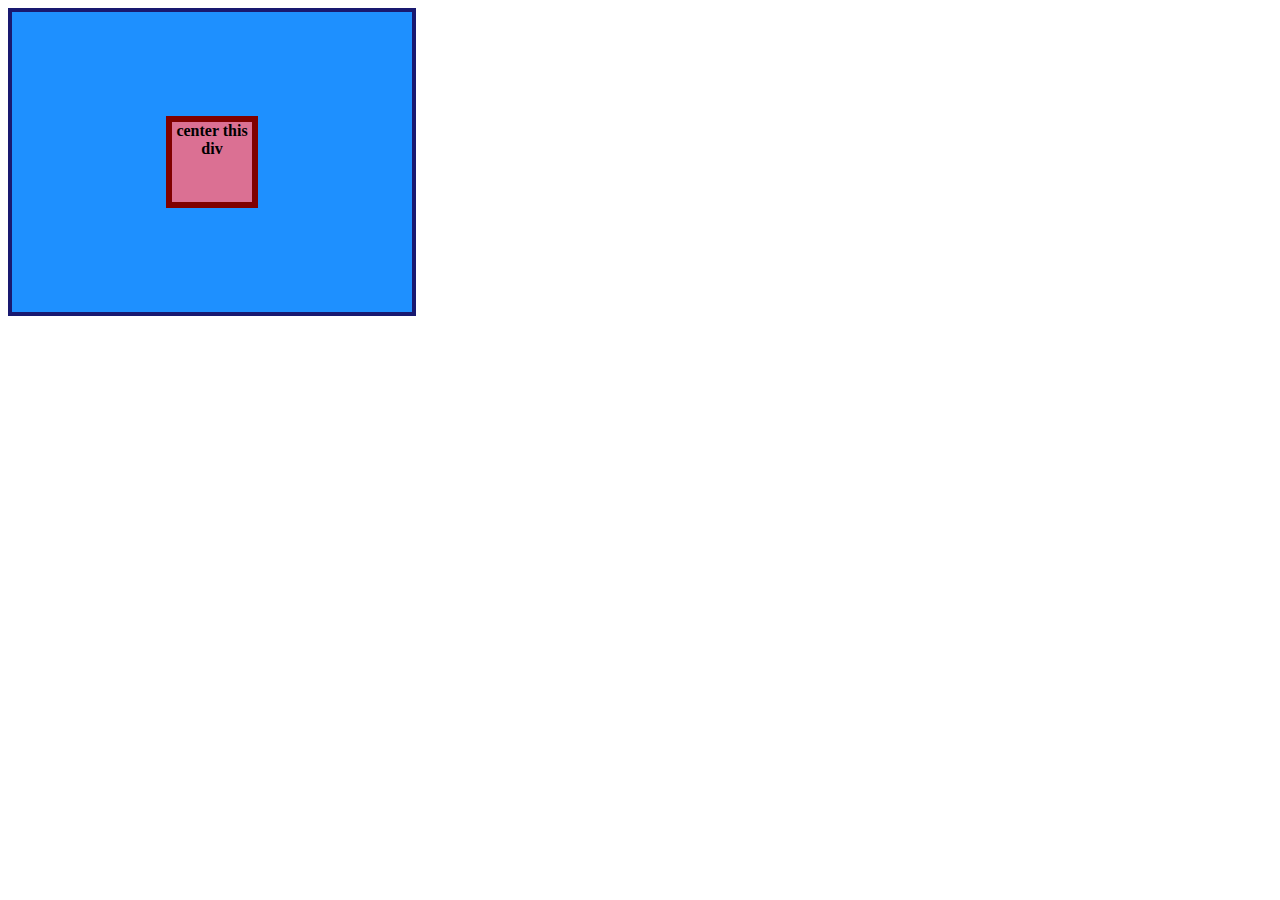
<file: flex/01-flex-center/index.html>
<!DOCTYPE html>
<html lang="en">
  <head>
    <meta charset="UTF-8">
    <meta http-equiv="X-UA-Compatible" content="IE=edge">
    <meta name="viewport" content="width=device-width, initial-scale=1.0">
    <title>CENTER THIS DIV</title>
    <link rel="stylesheet" href="style.css">
  </head>
  <body>
    <div class="container">
      <div class="box">center this div</div>
    </div>
  </body>
</html>
</file>
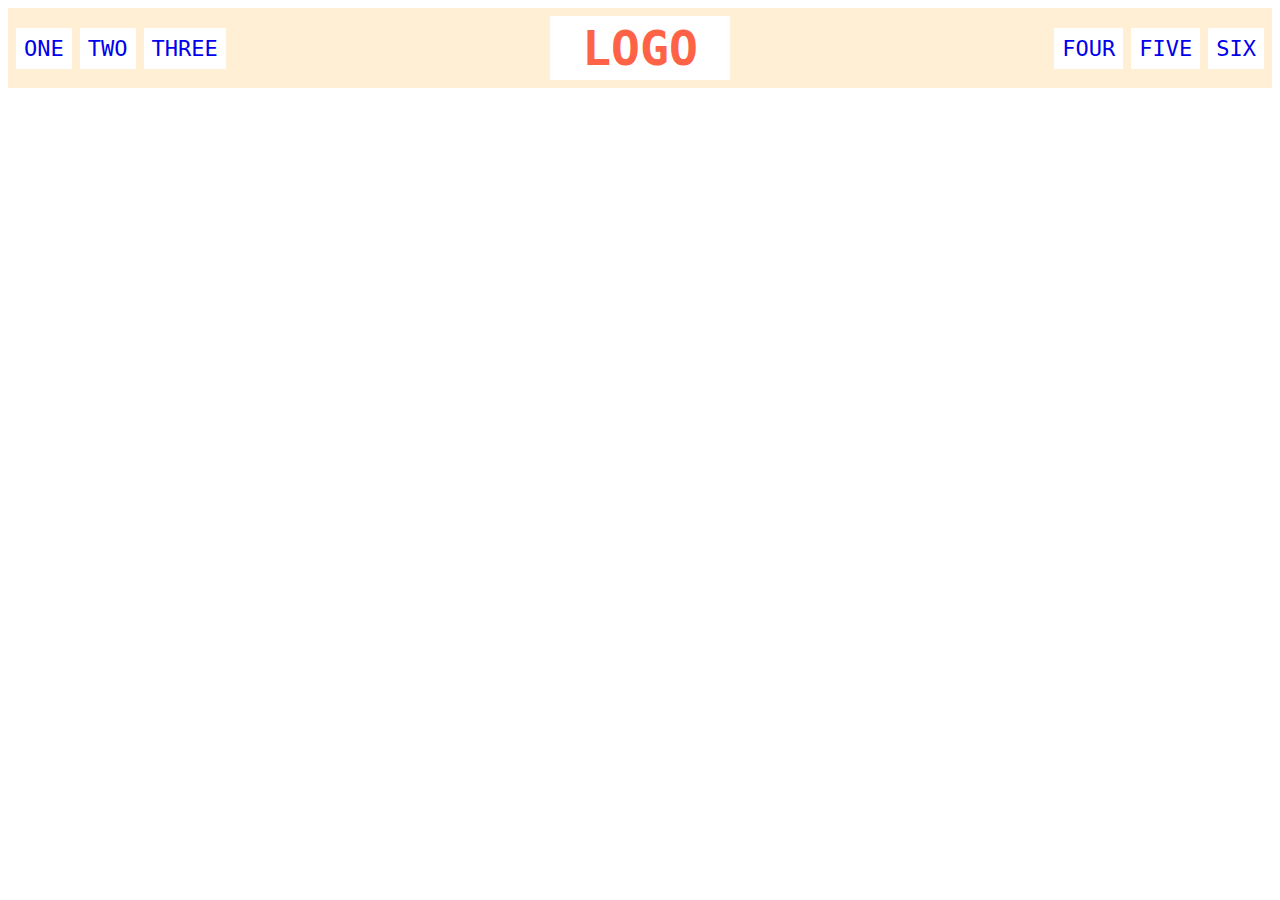
<file: flex/02-flex-header/index.html>
<!DOCTYPE html>
<html lang="en">
  <head>
    <meta charset="UTF-8">
    <meta http-equiv="X-UA-Compatible" content="IE=edge">
    <meta name="viewport" content="width=device-width, initial-scale=1.0">
    <title>Flex Header</title>
    <link rel="stylesheet" href="style.css">
  </head>
  <body>
    <div class="header">
      <div class="left-links">
        <ul>
          <li><a href="#">ONE</a></li>
          <li><a href="#">TWO</a></li>
          <li><a href="#">THREE</a></li>
        </ul>
      </div>
      <div class="logo">LOGO</div>
      <div class="right-links">
        <ul>
          <li><a href="#">FOUR</a></li>
          <li><a href="#">FIVE</a></li>
          <li><a href="#">SIX</a></li>
        </ul>
      </div>
    </div>
  </body>
</html>
</file>
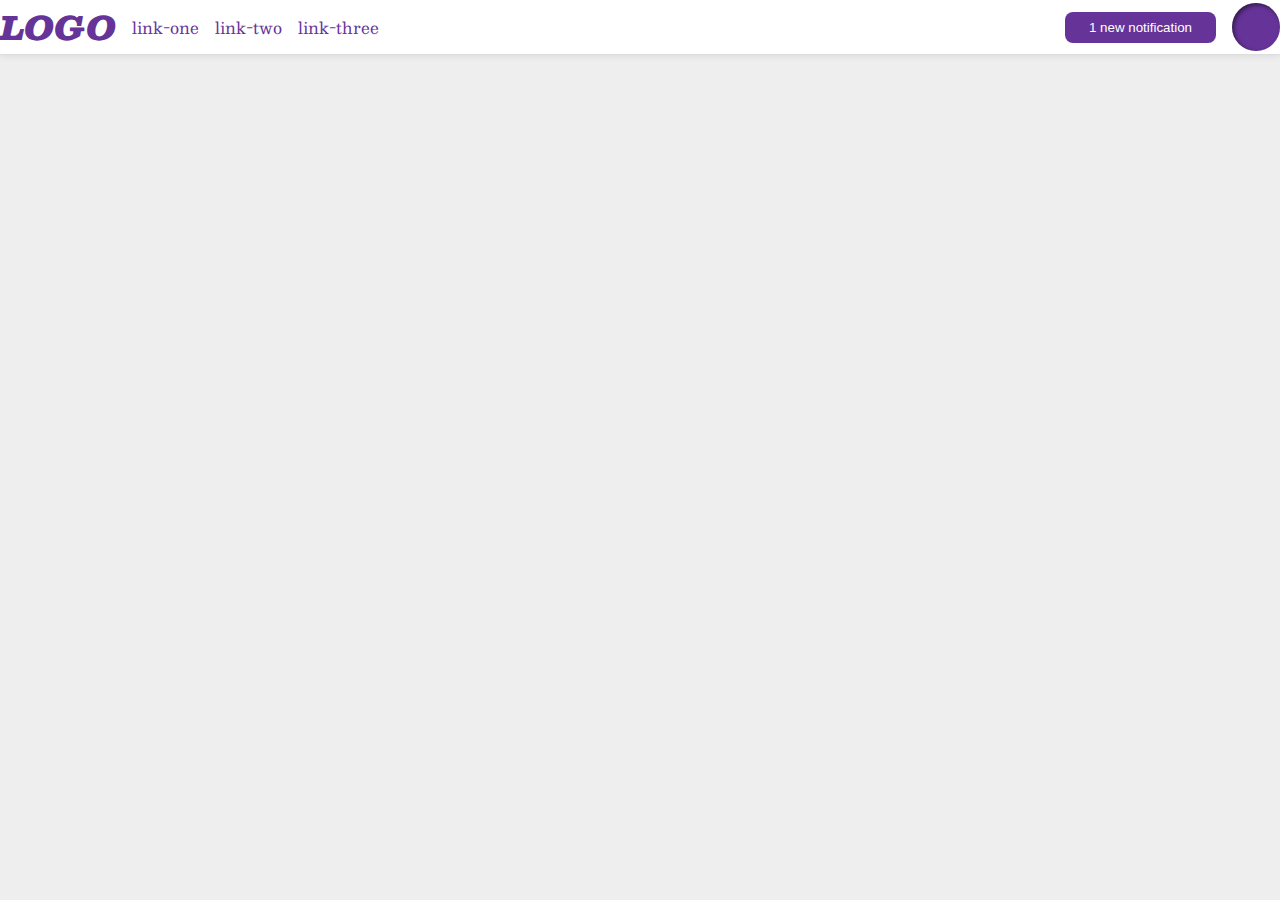
<file: flex/03-flex-header-2/index.html>
<!DOCTYPE html>
<html lang="en">
  <head>
    <meta charset="UTF-8">
    <meta http-equiv="X-UA-Compatible" content="IE=edge">
    <meta name="viewport" content="width=device-width, initial-scale=1.0">
    <title>Flex Header 2</title>
    <link rel="stylesheet" href="style.css">
  </head>
  <body>
    <div class="header">
      <div class="left-container">
        <div class="logo">
          LOGO
        </div>
        <ul class="links">
          <li><a href="google.com">link-one</a></li>
          <li><a href="google.com">link-two</a></li>
          <li><a href="google.com">link-three</a></li>
        </ul>
      </div>
      <div class="right-container">  
        <button class="notifications">
          1 new notification
        </button>
        <div class="profile-image"></div>
      </div>  
    </div>
  </body>
</html>
</file>
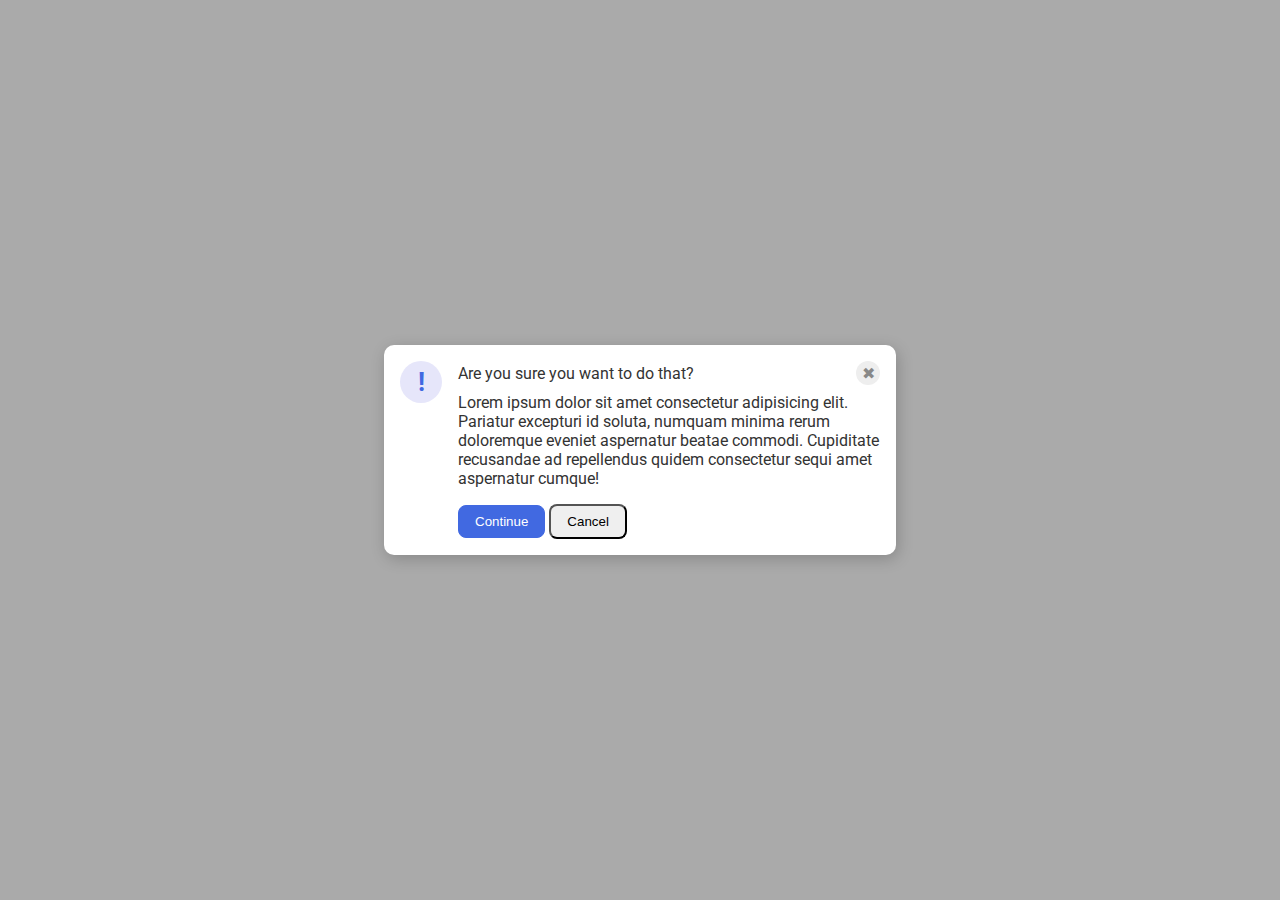
<file: flex/05-flex-modal/index.html>
<!DOCTYPE html>
<html lang="en">
  <head>
    <meta charset="UTF-8">
    <meta http-equiv="X-UA-Compatible" content="IE=edge">
    <meta name="viewport" content="width=device-width, initial-scale=1.0">
    <link rel="stylesheet" href="style.css">
    <title>Modal</title>
  </head>
  <body>
    <div class="modal">
      <div class="icon">!</div>
      <div class="container"> 
        <div class="header-container">
          <div class="header">Are you sure you want to do that?</div>
          <div class="close-button">✖</div>
        </div>
        <div class="text">Lorem ipsum dolor sit amet consectetur adipisicing elit. Pariatur excepturi id soluta, numquam minima rerum doloremque eveniet aspernatur beatae commodi. Cupiditate recusandae ad repellendus quidem consectetur sequi amet aspernatur cumque!</div>
        <button class="continue">Continue</button>
        <button class="cancel">Cancel</button>
      </div>  
    </div>
  </body>
</html>
</file>
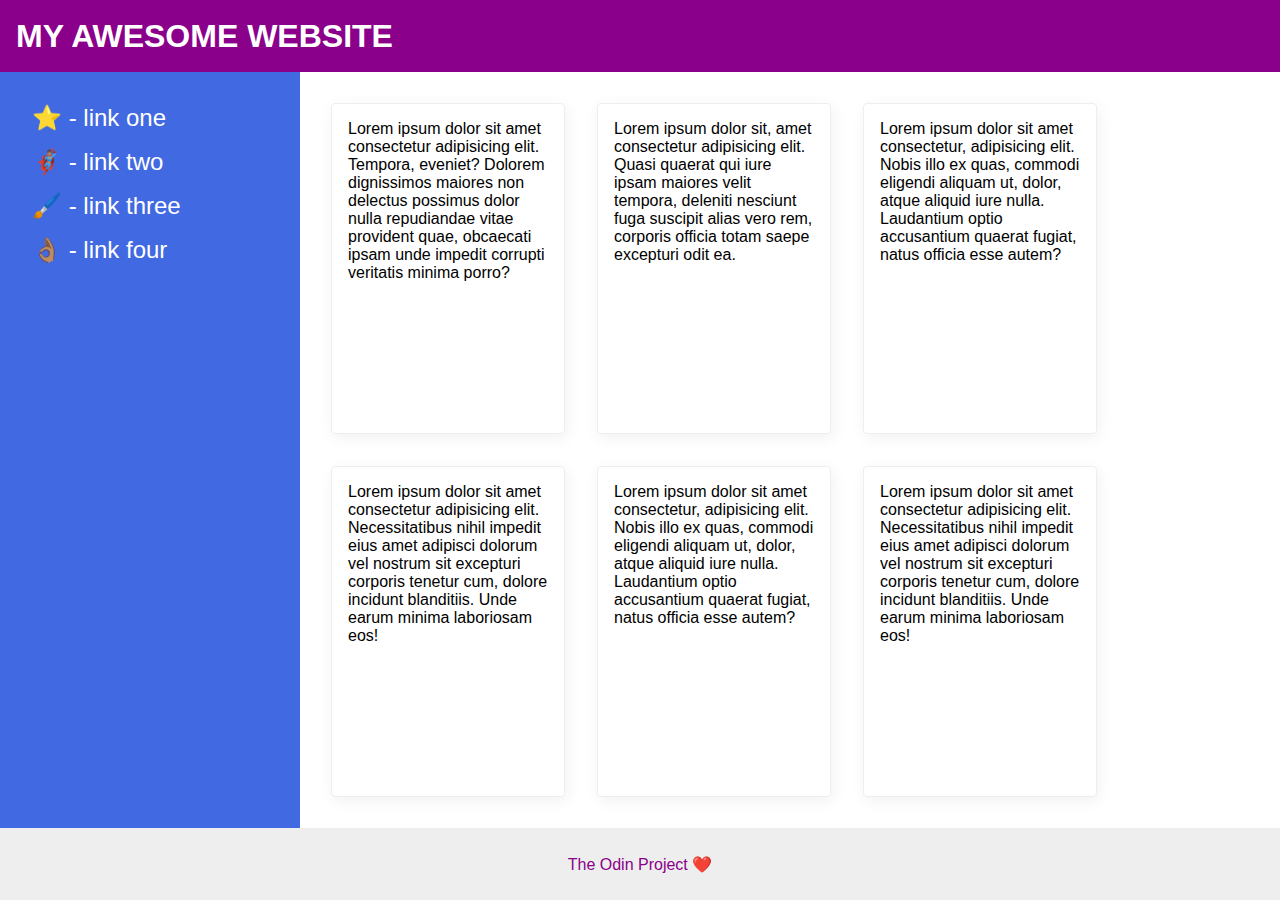
<file: flex/07-flex-layout-2/index.html>
<!DOCTYPE html>
<html lang="en">
  <head>
    <meta charset="UTF-8">
    <meta http-equiv="X-UA-Compatible" content="IE=edge">
    <meta name="viewport" content="width=device-width, initial-scale=1.0">
    <title>The Holy Grail</title>
    <link rel="stylesheet" href="style.css">
  </head>
  <body>
    <div class="header">
      MY AWESOME WEBSITE
    </div>
    <div class="body">
      <div class="sidebar">
        <ul>
          <li><a href="#">⭐ - link one</a></li>
          <li><a href="#">🦸🏽‍♂️ - link two</a></li>
          <li><a href="#">🖌️ - link three</a></li>
          <li><a href="#">👌🏽 - link four</a></li>
        </ul> 
      </div>
      <div class="container">
        <div class="card">Lorem ipsum dolor sit amet consectetur adipisicing elit. Tempora, eveniet? Dolorem dignissimos maiores non delectus possimus dolor nulla repudiandae vitae provident quae, obcaecati ipsam unde impedit corrupti veritatis minima porro?</div> 
        <div class="card">Lorem ipsum dolor sit, amet consectetur adipisicing elit. Quasi quaerat qui iure ipsam maiores velit tempora, deleniti nesciunt fuga suscipit alias vero rem, corporis officia totam saepe excepturi odit ea.</div>
        <div class="card">Lorem ipsum dolor sit amet consectetur, adipisicing elit. Nobis illo ex quas, commodi eligendi aliquam ut, dolor, atque aliquid iure nulla. Laudantium optio accusantium quaerat fugiat, natus officia esse autem?</div>
        <div class="card">Lorem ipsum dolor sit amet consectetur adipisicing elit. Necessitatibus nihil impedit eius amet adipisci dolorum vel nostrum sit excepturi corporis tenetur cum, dolore incidunt blanditiis. Unde earum minima laboriosam eos!</div>
        <div class="card">Lorem ipsum dolor sit amet consectetur, adipisicing elit. Nobis illo ex quas, commodi eligendi aliquam ut, dolor, atque aliquid iure nulla. Laudantium optio accusantium quaerat fugiat, natus officia esse autem?</div>
        <div class="card">Lorem ipsum dolor sit amet consectetur adipisicing elit. Necessitatibus nihil impedit eius amet adipisci dolorum vel nostrum sit excepturi corporis tenetur cum, dolore incidunt blanditiis. Unde earum minima laboriosam eos!</div>
      </div>
    </div>    
    <div class="footer">
      The Odin Project ❤️
    </div>
  </body>
</html>
</file>
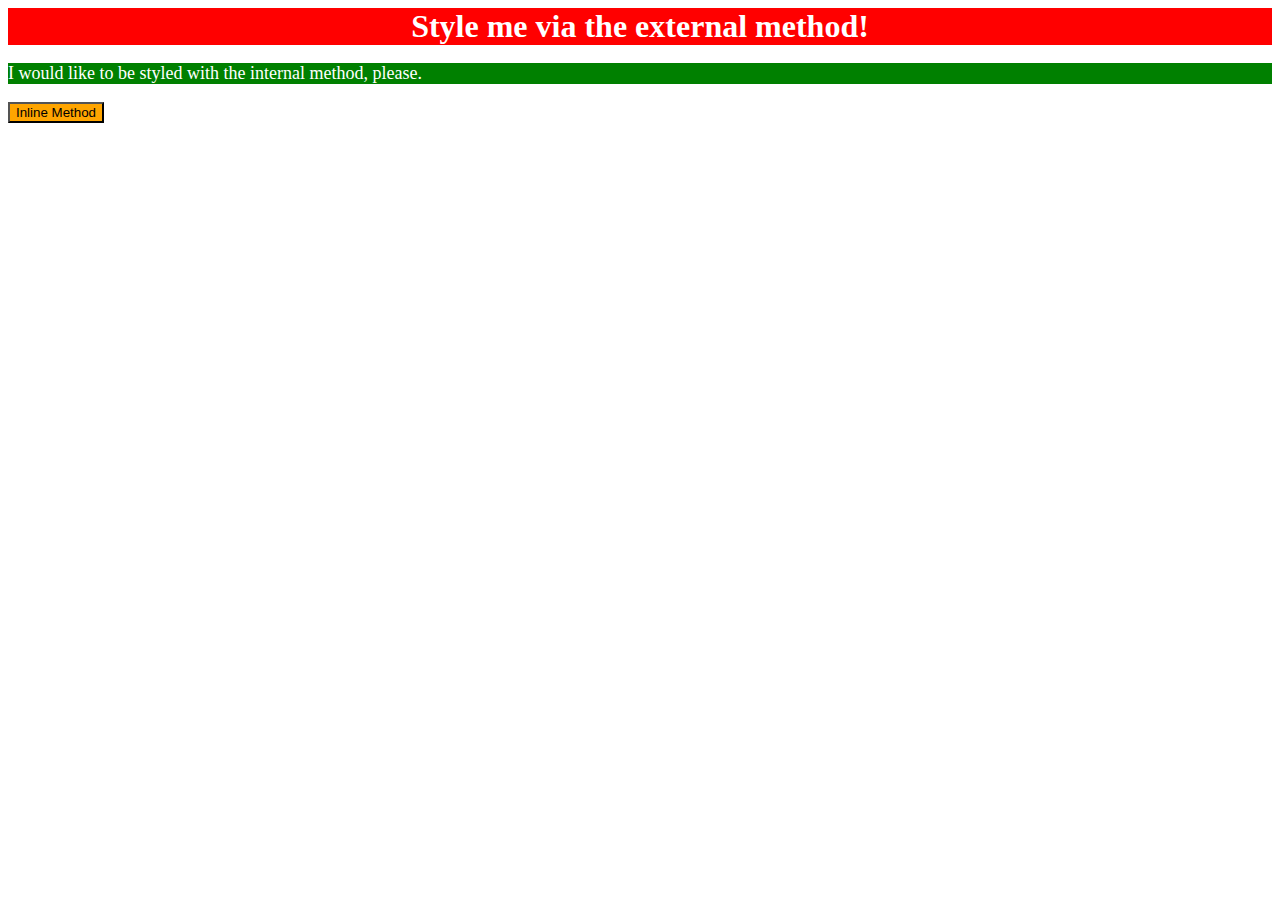
<file: foundations/01-css-methods/index.html>
<!DOCTYPE html>
<html lang="en">
  <head>
    <meta charset="UTF-8">
    <meta http-equiv="X-UA-Compatible" content="IE=edge">
    <meta name="viewport" content="width=device-width, initial-scale=1.0">
    <title>Methods for Adding CSS</title>
    <link rel="stylesheet" type="text/css" href="main.css">

    <style>
      p{
        background-color: green;
        color: white;
        font-size: 18px;
      }

    </style>
  </head>
  <body>
    <div>Style me via the external method!</div>
    <p>I would like to be styled with the internal method, please.</p>
    
    <button style="background-color: orange; font-size: 18;">Inline Method</button>
  </body>
</html>
</file>
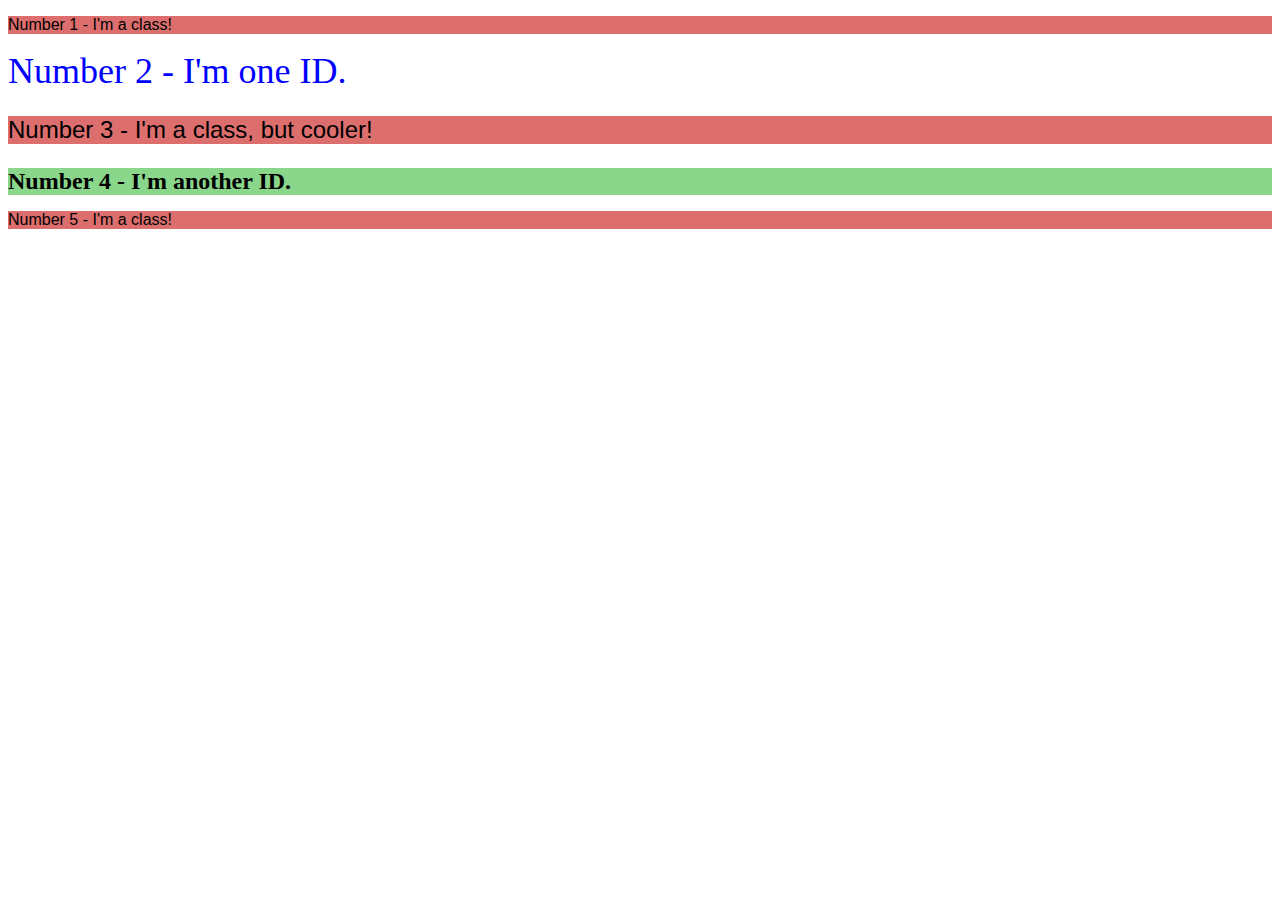
<file: foundations/02-class-id-selectors/index.html>
<!DOCTYPE html>
<html lang="en">
  <head>
    <meta charset="UTF-8">
    <meta http-equiv="X-UA-Compatible" content="IE=edge">
    <meta name="viewport" content="width=device-width, initial-scale=1.0">
    <title>Class and ID Selectors</title>
    <link rel="stylesheet" href="style.css">
  </head>
  <body>
    <p class="odd-numbers">Number 1 - I'm a class!</p>
    <div id="second-element">Number 2 - I'm one ID.</div>
    <p class="odd-numbers third-element">Number 3 - I'm a class, but cooler!</p>
    <div id="fourth-element">Number 4 - I'm another ID.</div>
    <p class="odd-numbers">Number 5 - I'm a class!</p>
  </body>
</html>
</file>
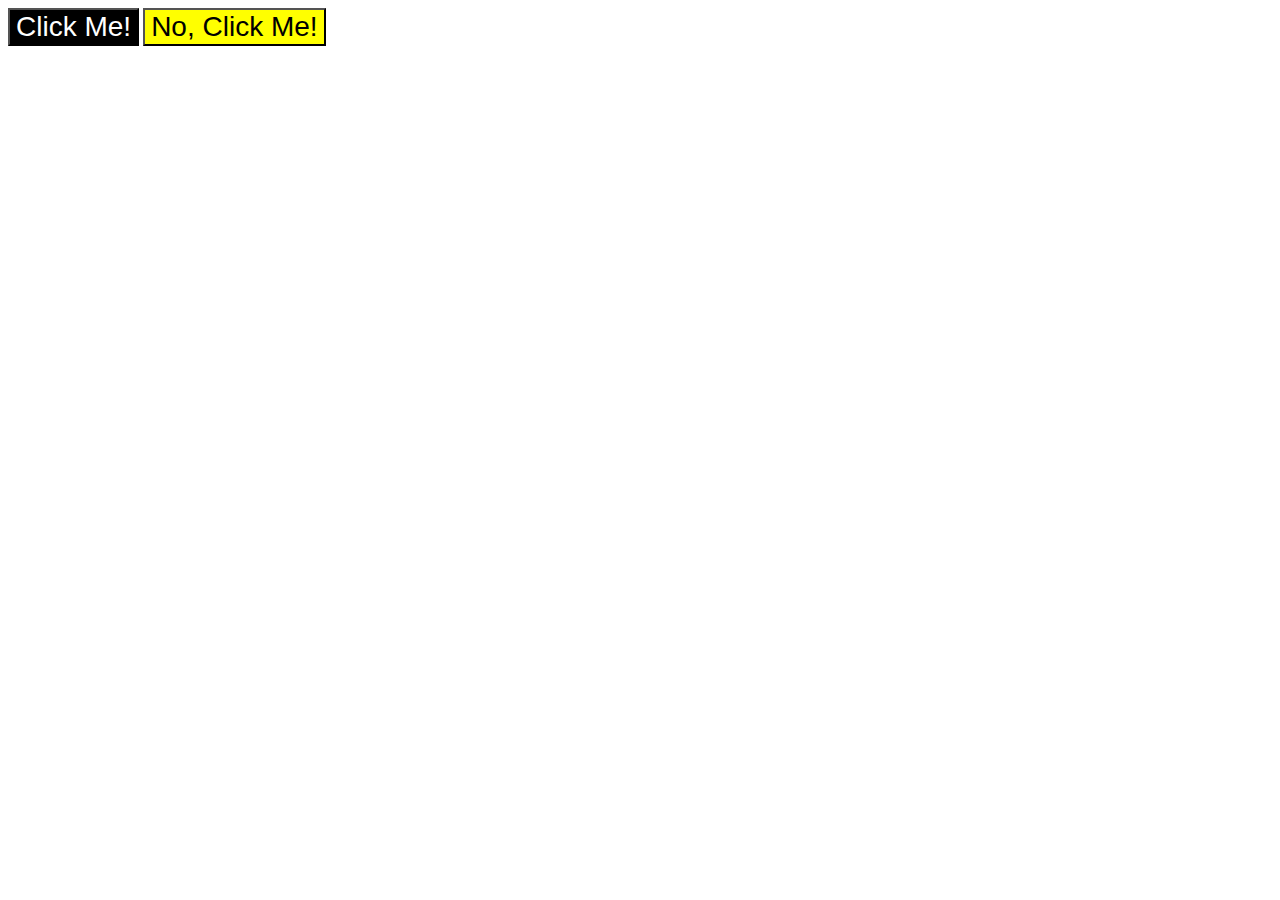
<file: foundations/03-grouping-selectors/index.html>
<!DOCTYPE html>
<html lang="en">
  <head>
    <meta charset="UTF-8">
    <meta http-equiv="X-UA-Compatible" content="IE=edge">
    <meta name="viewport" content="width=device-width, initial-scale=1.0">
    <title>Grouping Selectors</title>
    <link rel="stylesheet" href="style.css">
  </head>
  <body>
    <button class="first">Click Me!</button>
    <button id="second">No, Click Me!</button>
  </body>
</html>
</file>
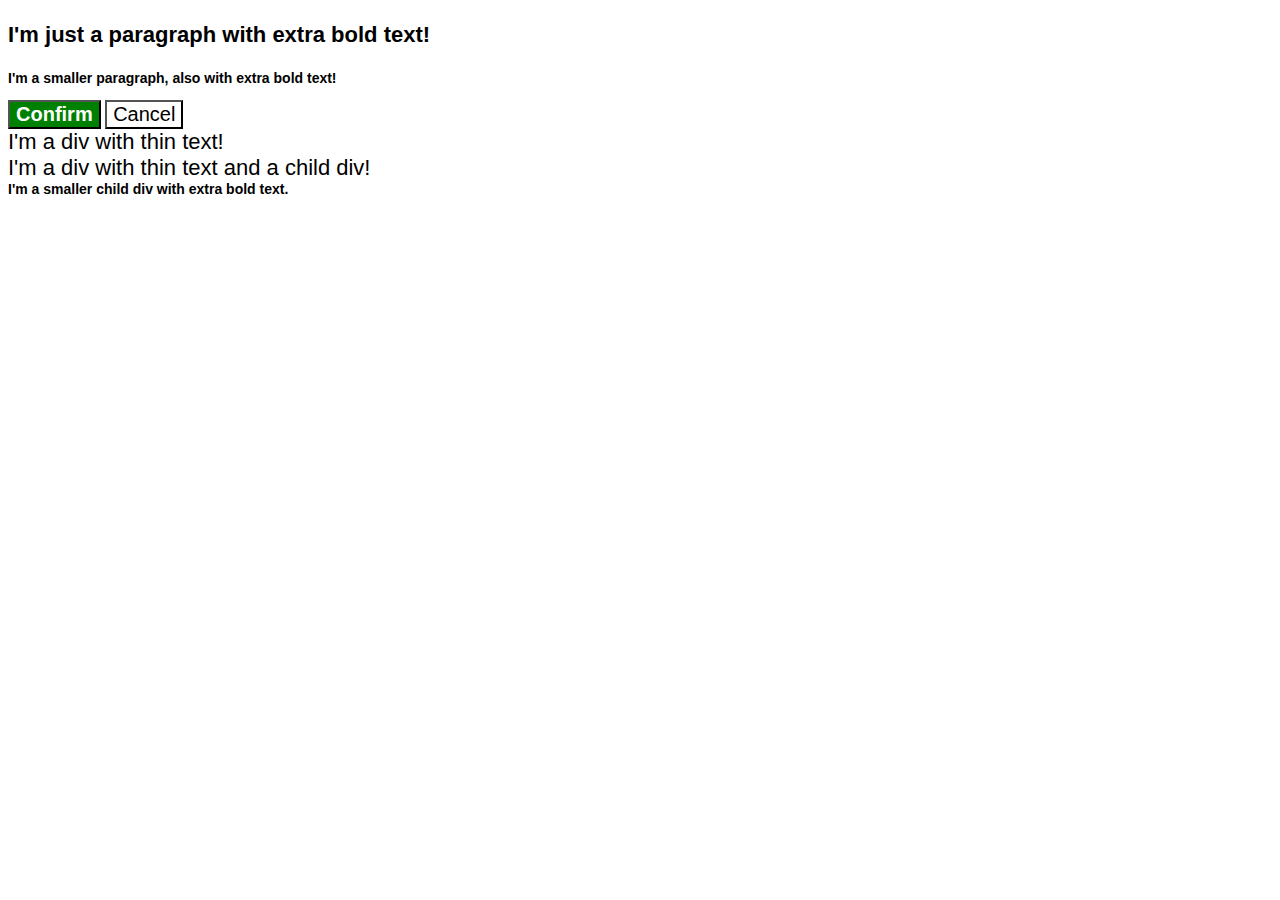
<file: foundations/06-cascade-fix/index.html>
<!DOCTYPE html>
<html lang="en">
  <head>
    <meta charset="UTF-8">
    <meta http-equiv="X-UA-Compatible" content="IE=edge">
    <meta name="viewport" content="width=device-width, initial-scale=1.0">
    <title>Fix the Cascade</title>
    <link rel="stylesheet" href="style.css">
  </head>
  <body>
    <p class="para">I'm just a paragraph with extra bold text!</p>
    <p class="para small-para">I'm a smaller paragraph, also with extra bold text!</p>

    <button id="confirm-button" class="button confirm">Confirm</button>
    <button id="cancel-button" class="button cancel">Cancel</button>

    <div class="text">I'm a div with thin text!</div>
    <div class="text">I'm a div with thin text and a child div!
      <div class="text child">I'm a smaller child div with extra bold text.</div>
    </div>
  </body>
</html>
</file>
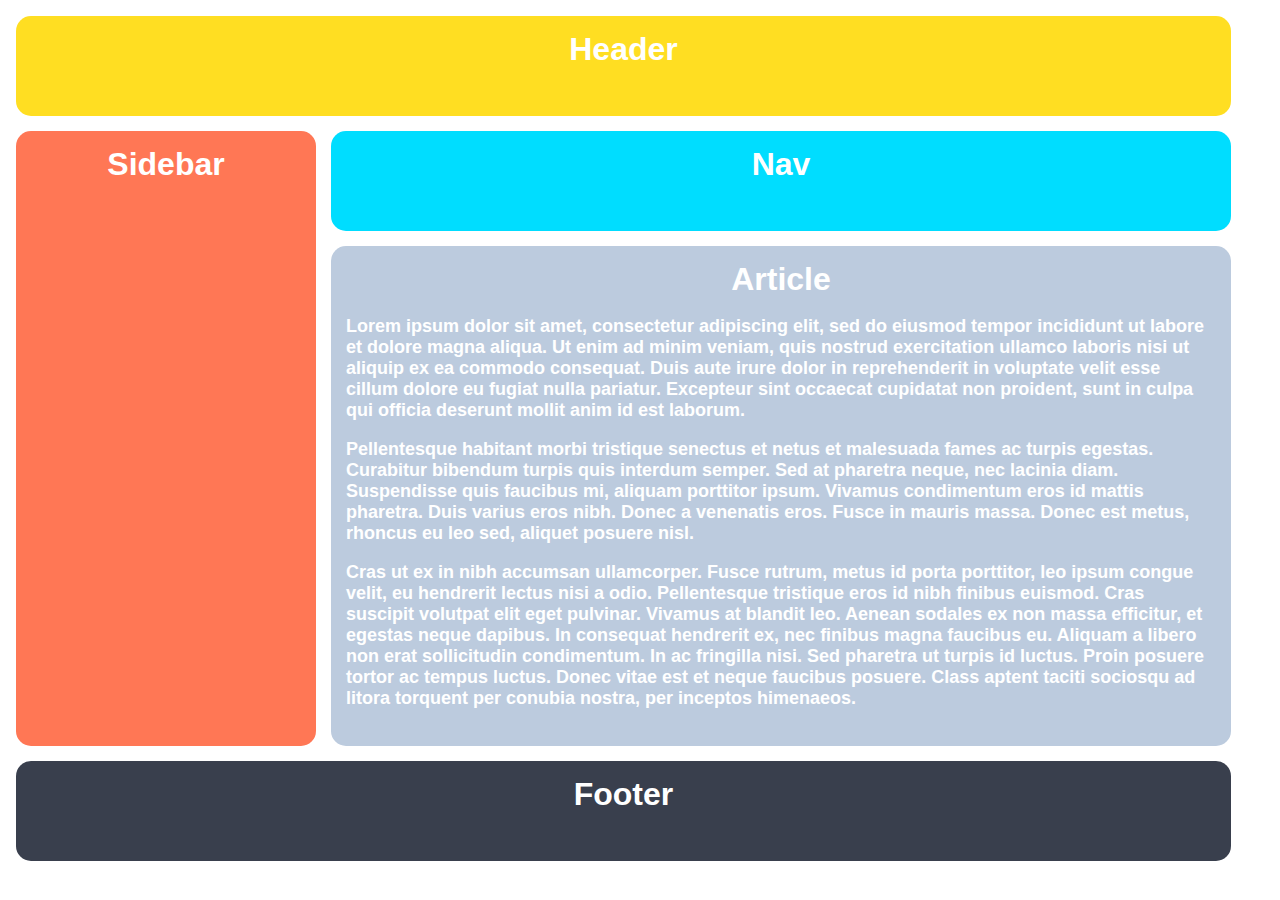
<file: grid/01-grid-layout-1/index.html>
<!DOCTYPE html>
<html lang="en">
  <head>
    <meta charset="UTF-8">
    <meta http-equiv="X-UA-Compatible" content="IE=edge">
    <meta name="viewport" content="width=device-width, initial-scale=1.0">
    <title>The Holy Grail</title>
    <link rel="stylesheet" href="style.css">
  </head>
  <body>
    <div class="container">
      <div class="header">Header</div> 
      <div class="sidebar">Sidebar</div>
      <div class="nav">Nav</div>
      <div class="article">Article
        <p>Lorem  ipsum dolor sit amet, consectetur adipiscing elit, sed do eiusmod tempor incididunt ut labore et dolore magna aliqua. Ut enim ad minim veniam, quis nostrud exercitation ullamco laboris nisi ut aliquip ex ea commodo consequat. Duis aute irure dolor in reprehenderit in voluptate velit esse cillum dolore eu fugiat nulla pariatur. Excepteur sint occaecat cupidatat non proident, sunt in culpa qui officia deserunt mollit anim id est laborum.</p>
        <p>Pellentesque habitant morbi tristique senectus et netus et malesuada fames ac turpis egestas. Curabitur bibendum turpis quis interdum semper. Sed at pharetra neque, nec lacinia diam. Suspendisse quis faucibus mi, aliquam porttitor ipsum. Vivamus condimentum eros id mattis pharetra. Duis varius eros nibh. Donec a venenatis eros. Fusce in mauris massa. Donec est metus, rhoncus eu leo sed, aliquet posuere nisl.</p>
        <p>Cras ut ex in nibh accumsan ullamcorper. Fusce rutrum, metus id porta porttitor, leo ipsum congue velit, eu hendrerit lectus nisi a odio. Pellentesque tristique eros id nibh finibus euismod. Cras suscipit volutpat elit eget pulvinar. Vivamus at blandit leo. Aenean sodales ex non massa efficitur, et egestas neque dapibus. In consequat hendrerit ex, nec finibus magna faucibus eu. Aliquam a libero non erat sollicitudin condimentum. In ac fringilla nisi. Sed pharetra ut turpis id luctus. Proin posuere tortor ac tempus luctus. Donec vitae est et neque faucibus posuere. Class aptent taciti sociosqu ad litora torquent per conubia nostra, per inceptos himenaeos.</p>
      </div>
      <div class="footer">Footer</div>
    </div>
  </body>
</html>
</file>
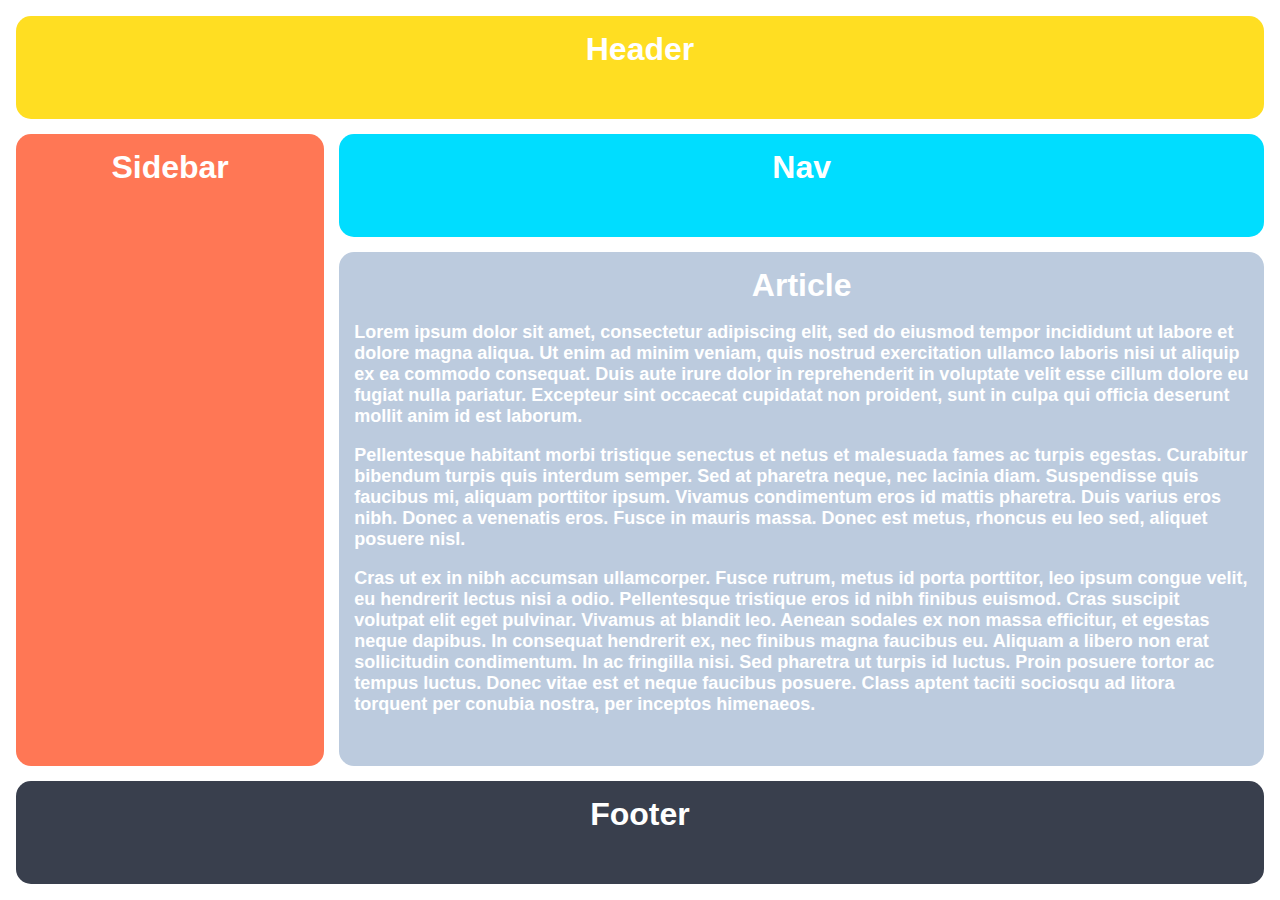
<file: grid/02-grid-layout-2/index.html>
<!DOCTYPE html>
<html lang="en">
  <head>
    <meta charset="UTF-8">
    <meta http-equiv="X-UA-Compatible" content="IE=edge">
    <meta name="viewport" content="width=device-width, initial-scale=1.0">
    <title>Responsive Holy Grail</title>
    <link rel="stylesheet" href="style.css">
  </head>
  <body>
    <div class="container">
      <div class="header">Header</div>
      <div class="sidebar">Sidebar</div> 
      <div class="nav">Nav</div>
      <div class="article">Article
        <p>Lorem  ipsum dolor sit amet, consectetur adipiscing elit, sed do eiusmod tempor incididunt ut labore et dolore magna aliqua. Ut enim ad minim veniam, quis nostrud exercitation ullamco laboris nisi ut aliquip ex ea commodo consequat. Duis aute irure dolor in reprehenderit in voluptate velit esse cillum dolore eu fugiat nulla pariatur. Excepteur sint occaecat cupidatat non proident, sunt in culpa qui officia deserunt mollit anim id est laborum.</p>
        <p>Pellentesque habitant morbi tristique senectus et netus et malesuada fames ac turpis egestas. Curabitur bibendum turpis quis interdum semper. Sed at pharetra neque, nec lacinia diam. Suspendisse quis faucibus mi, aliquam porttitor ipsum. Vivamus condimentum eros id mattis pharetra. Duis varius eros nibh. Donec a venenatis eros. Fusce in mauris massa. Donec est metus, rhoncus eu leo sed, aliquet posuere nisl.</p>
        <p>Cras ut ex in nibh accumsan ullamcorper. Fusce rutrum, metus id porta porttitor, leo ipsum congue velit, eu hendrerit lectus nisi a odio. Pellentesque tristique eros id nibh finibus euismod. Cras suscipit volutpat elit eget pulvinar. Vivamus at blandit leo. Aenean sodales ex non massa efficitur, et egestas neque dapibus. In consequat hendrerit ex, nec finibus magna faucibus eu. Aliquam a libero non erat sollicitudin condimentum. In ac fringilla nisi. Sed pharetra ut turpis id luctus. Proin posuere tortor ac tempus luctus. Donec vitae est et neque faucibus posuere. Class aptent taciti sociosqu ad litora torquent per conubia nostra, per inceptos himenaeos.</p>
      </div>
      <div class="footer">Footer</div>
    </div>
  </body>
</html>
</file>
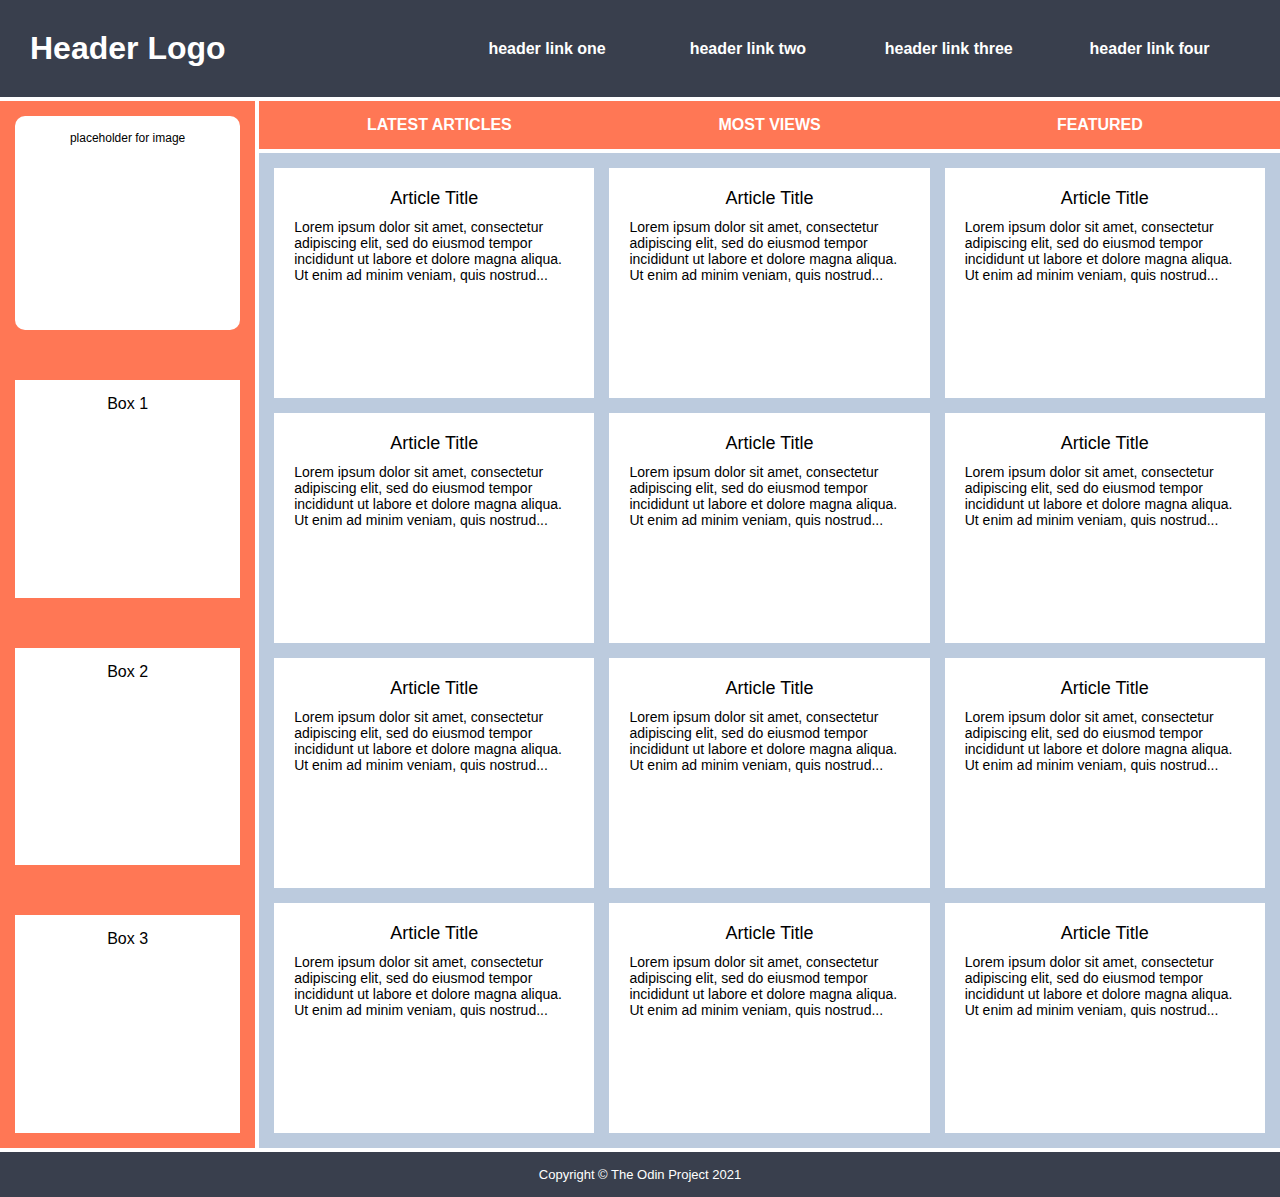
<file: grid/03-grid-layout-3/index.html>
<!DOCTYPE html>
<html lang="en">
  <head>
    <meta charset="UTF-8">
    <meta http-equiv="X-UA-Compatible" content="IE=edge">
    <meta name="viewport" content="width=device-width, initial-scale=1.0">
    <title>Holy Grail Mockup</title>
    <link rel="stylesheet" href="style.css">
  </head>
  <body>
    <div class="container">

      <div class="header">
        <div class="logo">Header Logo</div>
        <div class="menu">
          <ul>
            <li>header link one</li>
            <li>header link two</li>
            <li>header link three</li>
            <li>header link four</li>
          </ul>
        </div>
      </div>

      <div class="sidebar"> 
        <div class="photo">
          <p>placeholder for image</p>    
        </div>
        <div class="side-content">Box 1
        </div>
        <div class="side-content">Box 2
        </div>
        <div class="side-content">Box 3
        </div>
      </div>

      <div class="nav">
        <ul>
          <li>Latest Articles</li>
          <li>Most Views</li>
          <li>Featured</li>
        </ul>
      </div>

      <div class="article">
        <div class="card">
          <p class="title">Article Title</p>
          <p>Lorem ipsum dolor sit amet, consectetur adipiscing elit, sed do eiusmod tempor incididunt ut labore et dolore magna aliqua. Ut enim ad minim veniam, quis nostrud...</p>
        </div>
        <div class="card">
          <p class="title">Article Title</p>
          <p>Lorem ipsum dolor sit amet, consectetur adipiscing elit, sed do eiusmod tempor incididunt ut labore et dolore magna aliqua. Ut enim ad minim veniam, quis nostrud...</p>
        </div>
        <div class="card">
          <p class="title">Article Title</p>
          <p>Lorem ipsum dolor sit amet, consectetur adipiscing elit, sed do eiusmod tempor incididunt ut labore et dolore magna aliqua. Ut enim ad minim veniam, quis nostrud...</p>
        </div>
        <div class="card">
          <p class="title">Article Title</p>
          <p>Lorem ipsum dolor sit amet, consectetur adipiscing elit, sed do eiusmod tempor incididunt ut labore et dolore magna aliqua. Ut enim ad minim veniam, quis nostrud...</p>
        </div>
        <div class="card">
          <p class="title">Article Title</p>
          <p>Lorem ipsum dolor sit amet, consectetur adipiscing elit, sed do eiusmod tempor incididunt ut labore et dolore magna aliqua. Ut enim ad minim veniam, quis nostrud...</p>
        </div>
        <div class="card">
          <p class="title">Article Title</p>
          <p>Lorem ipsum dolor sit amet, consectetur adipiscing elit, sed do eiusmod tempor incididunt ut labore et dolore magna aliqua. Ut enim ad minim veniam, quis nostrud...</p>
        </div>
        <div class="card">
          <p class="title">Article Title</p>
          <p>Lorem ipsum dolor sit amet, consectetur adipiscing elit, sed do eiusmod tempor incididunt ut labore et dolore magna aliqua. Ut enim ad minim veniam, quis nostrud...</p>
        </div>
        <div class="card">
          <p class="title">Article Title</p>
          <p>Lorem ipsum dolor sit amet, consectetur adipiscing elit, sed do eiusmod tempor incididunt ut labore et dolore magna aliqua. Ut enim ad minim veniam, quis nostrud...</p>
        </div>
        <div class="card">
          <p class="title">Article Title</p>
          <p>Lorem ipsum dolor sit amet, consectetur adipiscing elit, sed do eiusmod tempor incididunt ut labore et dolore magna aliqua. Ut enim ad minim veniam, quis nostrud...</p>
        </div>
        <div class="card">
          <p class="title">Article Title</p>
          <p>Lorem ipsum dolor sit amet, consectetur adipiscing elit, sed do eiusmod tempor incididunt ut labore et dolore magna aliqua. Ut enim ad minim veniam, quis nostrud...</p>
        </div>
        <div class="card">
          <p class="title">Article Title</p>
          <p>Lorem ipsum dolor sit amet, consectetur adipiscing elit, sed do eiusmod tempor incididunt ut labore et dolore magna aliqua. Ut enim ad minim veniam, quis nostrud...</p>
        </div>
        <div class="card">
          <p class="title">Article Title</p>
          <p>Lorem ipsum dolor sit amet, consectetur adipiscing elit, sed do eiusmod tempor incididunt ut labore et dolore magna aliqua. Ut enim ad minim veniam, quis nostrud...</p>
        </div>
      </div>

      <div class="footer">
        <p>Copyright © The Odin Project 2021</p>
      </div>
      
    </div>
  </body>
</html>
</file>
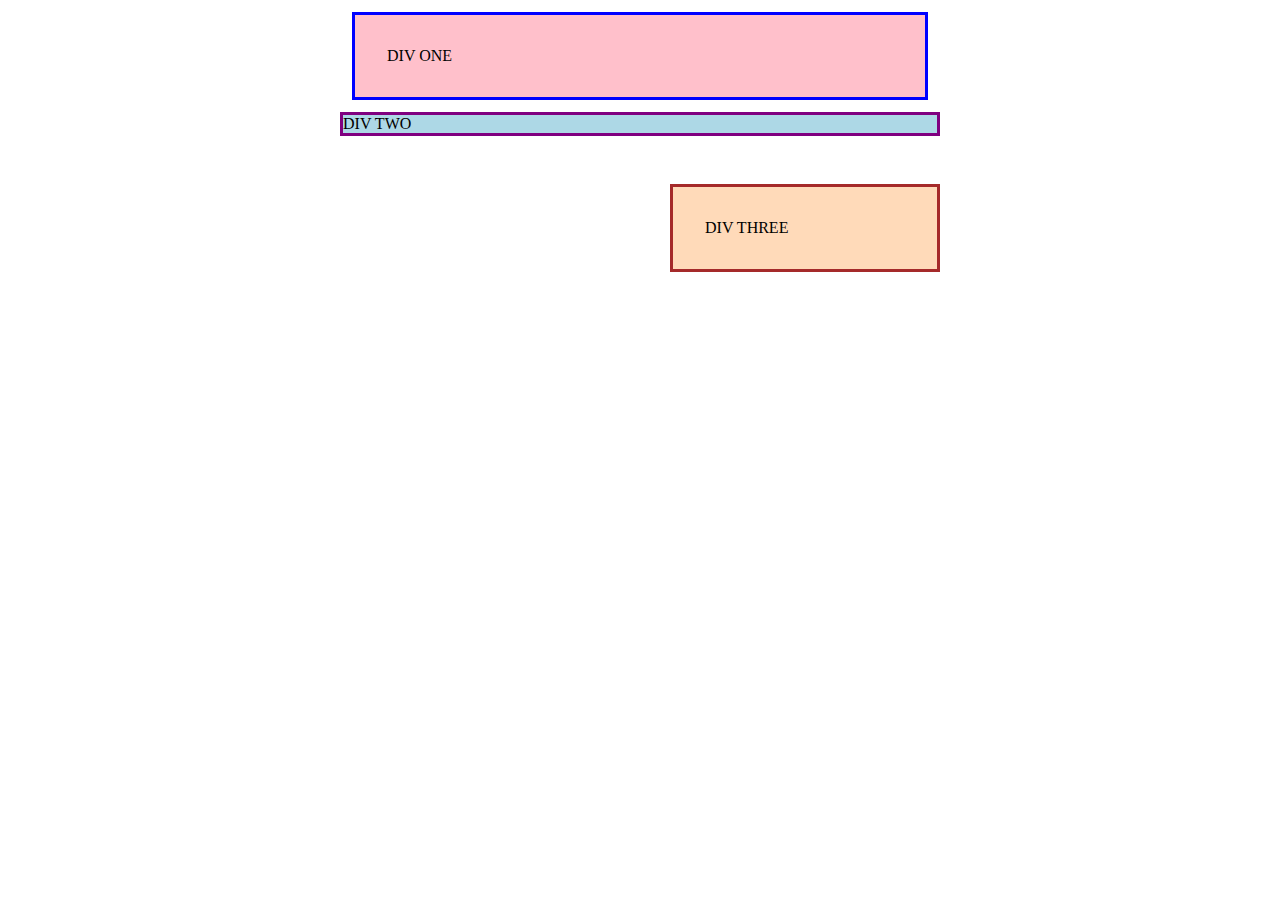
<file: margin-and-padding/01-margin-and-padding-1/index.html>
<!DOCTYPE html>
<html lang="en">
  <head>
    <meta charset="UTF-8">
    <meta http-equiv="X-UA-Compatible" content="IE=edge">
    <meta name="viewport" content="width=device-width, initial-scale=1.0">
    <title>Margin and Padding exercise</title>
    <link rel="stylesheet" href="style.css">
  </head>
  <body>
    <div class="one">
      DIV ONE
    </div>
    <div class="two">
      DIV TWO
    </div>
    <div class="three">
      DIV THREE
    </div>
  </body>
</html>
</file>
<file: flex/01-flex-center/style.css>
.container {
  background: dodgerblue;
  border: 4px solid midnightblue;
  width: 400px;
  height: 300px;
  display: flex;
  justify-content: center;
  align-items: center;


}

.box {
  background: palevioletred;
  font-weight: bold;
  text-align: center;
  border: 6px solid maroon;
  width: 80px;
  height: 80px;
  
}
</file>
<file: flex/02-flex-header/style.css>
.header  {
  font-family: monospace;
  background: papayawhip;
  display: flex;
  justify-content: space-between;
  align-items: center;
  padding: 8px;
  
}

.logo {
  font-size: 48px;
  font-weight: 900;
  color: tomato;
  background: white;
  padding: 4px 32px;
}

ul {
  /* this removes the dots on the list items*/
  list-style-type: none;
  display: flex;
  gap: 8px;
  margin: 0;
  padding: 0;
}

a {
  font-size: 22px;
  background: white;
  padding: 8px;
  /* this removes the line under the links */
  text-decoration: none;
}
</file>
<file: flex/03-flex-header-2/style.css>
/* this is some magical font-importing.  
you'll learn about it later. */
@import url('https://fonts.googleapis.com/css2?family=Besley:ital,wght@0,400;1,900&display=swap');

body {
  margin: 0;
  background: #eee;
  font-family: Besley, serif;
}

.header {
  background: white;
  border-bottom: 1px solid #ddd;
  box-shadow: 0 0 8px rgba(0,0,0, .1);
  display: flex;
  justify-content: space-between;
  align-items: center;
  gap: 8;
}

.profile-image {
  background: rebeccapurple;
  box-shadow: inset 2px 2px 4px rgba(0,0,0,.5);
  border-radius: 50%;
  width: 48px;
  height: 48px;
}

.logo {
  color: rebeccapurple;
  font-size: 32px;
  font-weight: 900;
  font-style: italic;
}

button {
  border: none;
  border-radius: 8px;
  background: rebeccapurple;
  color: white;
  padding: 8px 24px;
}

a {
  /* this removes the line under our links */
  text-decoration: none;
  color: rebeccapurple;
}

ul {
  list-style-type: none;
  display: flex;
  gap: 16px;
  margin: 0;
  padding: 0;
}
.left-container, .right-container{
  display: flex;
  gap: 16px;
  align-items: center;
}
</file>
<file: flex/05-flex-modal/style.css>
@import url('https://fonts.googleapis.com/css2?family=Roboto:wght@400;700&display=swap');

html, body {
  height: 100%;
}

body {
  font-family: Roboto, sans-serif;
  margin: 0;
  background: #aaa;
  color: #333;
  /* I'll give you this one for free lol */
  display: flex;
  align-items: center;
  justify-content: center;
}

.modal {
  background: white;
  width: 480px;
  border-radius: 10px;
  box-shadow: 2px 4px 16px rgba(0,0,0,.2);
  display: flex;
  gap: 16px;
  padding: 16px;
}

.icon {
  color: royalblue;
  font-size: 26px;
  font-weight: 700;
  background: lavender;
  width: 42px;
  height: 42px;
  border-radius: 50%;
  display: flex;
  align-items: center;
  justify-content: center;
  flex-shrink: 0;
}



.close-button {
  background: #eee;
  border-radius: 50%;
  color: #888;
  font-weight: 400;
  font-size: 16px;
  height: 24px;
  width: 24px;
  display: flex;
  align-items: center;
  justify-content: center;
}

button {
  padding: 8px 16px;
  border-radius: 8px;
}

button.continue {
  background: royalblue;
  border: 1px solid royalblue;
  color: white;
} margin-bottom: 8px; border: 1px solid #ddd;
  color: royalblue;
}

.header {
  display: flex;
  align-items: center;
  justify-content: space-between;
  font-size: 18px;
  font-weight: 700;
  margin-bottom: 8px;
}

.text {
  margin-bottom: 16px;
}

.header-container{
  display:flex;
  justify-content: space-between;
  align-items: center;
  margin-bottom: 8px;
}
</file>
<file: flex/07-flex-layout-2/style.css>
body {
  font-family: -apple-system, BlinkMacSystemFont, 'Segoe UI', Roboto, Oxygen, Ubuntu, Cantarell, 'Open Sans', 'Helvetica Neue', sans-serif;
  margin: 0;
  min-height: 100vh;
  display: flex;
  flex-direction: column;
}

.header {
  height: 72px;
  background: darkmagenta;
  color: white;
  font-size: 32px;
  display: flex;
  align-items: center;
  padding: 0 16px;
  font-size: 32px;
  font-weight: 900;

  
}

.footer {
  height: 72px;
  background: #eee;
  color: darkmagenta;
  display: flex;
  text-align: center;
  align-items: center;
  justify-content: center;

}

.body {
  flex: 1;
  display: flex;
}

.container {
  display: flex;
  flex-wrap: wrap;
  padding: 15px;
}

.sidebar {
  width: 300px;
  background: royalblue;
  box-sizing: border-box;
  flex-shrink: 0;
  padding: 16px;
}

.card {
  border: 1px solid #eee;
  box-shadow: 2px 4px 16px rgba(0,0,0,.06);
  border-radius: 4px;
  padding: 16px;
  margin: 16px;
  width: 200px; 


}

ul {
  list-style-type: none;
  padding: 0;
  margin: 0;
}

a {
  color: white;
  text-decoration: none;
  font-size: 24px;
}
li {
  margin: 16px;
}
</file>
<file: foundations/01-css-methods/main.css>
div{
  background-color: red;
  color: white;
  font-size: 32px;
  text-align: center;
  font-weight: bold;
}
</file>
<file: foundations/02-class-id-selectors/style.css>
.odd-numbers{
  background-color: hsla(0, 62%, 58%, 0.836);
  font-family: verdana, "DejaVu", sans-serif; 
}
#second-element{
  color: #0000ff;
  font-size: 36px;
}
.third-element{
  font-size: 24px;
}
#fourth-element{
  background-color: rgb(138, 214, 138);
  font-size: 24px;
  font-weight: bold;
}
</file>
<file: foundations/03-grouping-selectors/style.css>
.first{
  background-color: #000000;
  color: #fff;
}
#second{
  background-color: #ffff00;
}
.first, #second{
  font-size: 28px;
  font-family: Helvetica, "Times New Roman", sans-serif;
}
</file>
<file: foundations/06-cascade-fix/style.css>
body{
  font-family:Arial, Helvetica, sans-serif
}

.para,
.small-para {
  color: hsl(0, 0%, 0%);
  font-weight: 800;
}

.para {
  font-size: 22px;
}

.small-para {
  font-size: 14px;
  font-weight: 800;
}


#confirm-button {
  background: green;
  color: white;
  font-weight: bold;
} 

.button {
  background-color: rgb(255, 255, 255);
  color: rgb(0, 0, 0);
  font-size: 20px;
}

.child.text {
  color: rgb(0, 0, 0);
  font-weight: 800;
  font-size: 14px;
}

div.text {
  color: rgb(0, 0, 0);
  font-size: 22px;
  font-weight: 100;
}
</file>
<file: grid/01-grid-layout-1/style.css>
body, html {
  height: 100%;
  margin: 0;
}

.container {
  text-align: center;
  height: 100%;
  padding: 16px;
  box-sizing: border-box;
  display: grid;
  grid-template-columns: 300px 900px;
  grid-template-rows: 100px 100px 500px 100px;
  gap: 15px;
}

.container div {
  padding: 15px;
  font-size: 32px;
  font-family: Helvetica;
  font-weight: bold;
  color: white;
  border-radius: 15px;
}
 
.header {
  background-color: #FFDE22;
  grid-column: 1/3;
  grid-row: 1/2;
}

.sidebar {
  background-color: #FF7755;
  grid-column: 1/2;
  grid-row: 2/4;
}

.nav {
  background-color: #00DDFF;
  grid-column: 2/3;
  grid-row: 2/3;
}

.article {
  background-color: #bccbde;
  grid-column: 2/3;
  grid-row: 3/4;
}

.article p {
  font-size: 18px;
  font-family: sans-serif;
  color: white;
  text-align: left;
}

.footer {
  background-color: #393f4d;
  grid-column: 1/3;
  grid-row: 4/5;
}
</file>
<file: grid/02-grid-layout-2/style.css>
body, html {
  height: 100%;
  margin: 0;
}

.container {
  text-align: center;
  height: 100%;
  padding: 16px;
  box-sizing: border-box;
  display: grid;
  grid-template-columns: 1fr 3fr;
  grid-template-rows: 1fr 1fr 5fr 1fr;
  gap: 15px;
}

.container div {
  padding: 15px;
  font-size: 32px;
  font-family: Helvetica;
  font-weight: bold;
  color: white;
  border-radius: 15px;
}

.header {
  background-color: #FFDE22;
  grid-column: 1 / 3;
}

.sidebar {
  background-color: #FF7755; 
  grid-row: 2 / 4;
}

.nav {
  background-color: #00DDFF;
}

.article {
  background-color: #bccbde;
}

.article p {
  font-size: 18px;
  font-family: sans-serif;
  color: white;
  text-align: left;
}

.footer {
  background-color: #393f4d;
  grid-column: 1 / 3;
}
</file>
<file: grid/03-grid-layout-3/style.css>
* {
  margin: 0;
  padding: 0;
}

.container {
  text-align: center;
  display: grid;
  grid-template-columns: 1fr 4fr;
  gap: 4px;
}

.container div {
  padding: 15px;
  font-size: 32px;
  font-family: Helvetica;
  font-weight: bold;
  color: white;
}

.header {
  background-color: #393f4d;
  grid-column: 1/3;
  display: grid;
  grid-template-columns: 1fr 2fr;
}

.logo{
  justify-self: start;
}

.menu{
  align-self: center;
}

.menu ul{
  display: grid;
  grid-template-columns: repeat(4, 1fr);

}

.menu ul,
.menu li {
  font-size: 16px;
  list-style-type: none;
  
}

.sidebar {
  background-color: #FF7755;
  grid-row: 2/4;
  display: grid;
  gap: 50px;
}

.sidebar .photo {
  background-color: white;
  color: black;
  font-size: 12px;
  font-weight: normal;
  border-radius: 10px;
}


.sidebar .side-content {
  background-color: white;
  color: black;
  font-size: 16px;
  font-weight: normal;
}

.nav {
  background-color: #FF7755;

}
.nav ul{
  display: grid;
  grid-template-columns: 1fr 1fr 1fr;
}

.nav ul li {
  font-size: 16px;
  text-transform: uppercase;
  list-style-type: none;
}

.article {
  background-color: #bccbde;
  display: grid;
  grid-template-columns: repeat(auto-fit, minmax(250px, 1fr));
  gap: 15px;

}

.article p {
  font-size: 18px;
  font-family: sans-serif;
  color: white;
  text-align: left;
}

.article .card {
  background-color: #FFFFFF;
  color: black;
  text-align: center;
  height: 200px;
}

.card p {
  color: black;
  font-weight: normal;
  font-size: 14px;
  padding: 5px;
}

.card .title {
  font-size: 18px;
  text-align: center;
}

.footer {
  background-color: #393f4d;
  grid-column: 1/3;
}

.footer p {
  font-size: 13px;
  font-weight: normal;  
}
</file>
<file: margin-and-padding/01-margin-and-padding-1/style.css>
body {
  max-width: 600px;
  margin: 0 auto;
}

.one {
  background: pink;
  border: 3px solid blue;
  
  padding: 32px;
  margin: 12px;
}

.two {
  background: lightblue;
  border: 3px solid purple;
  
  margin-bottom: 48px;
}

.three {
  background: peachpuff;
  border: 3px solid brown;
  width: 200px;
  
  padding: 32px;
  margin-left: auto;
}
</file>
